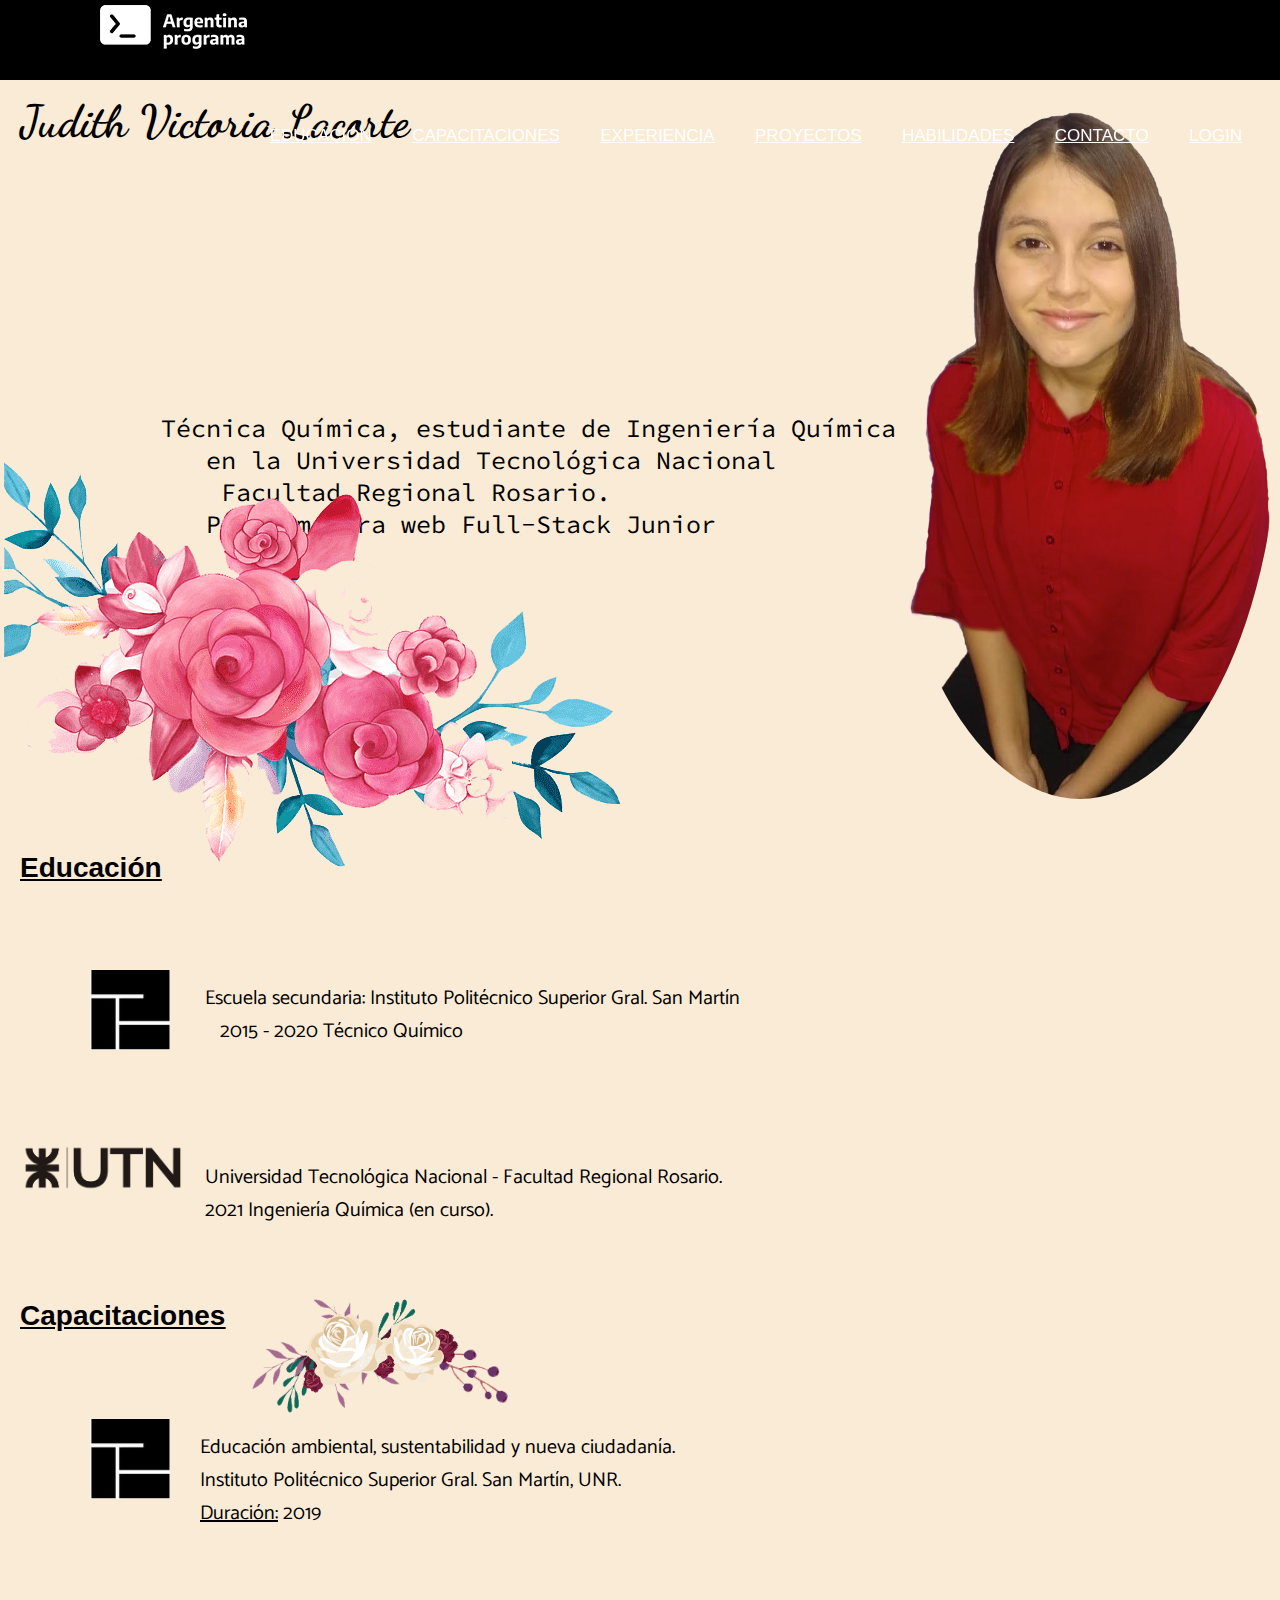
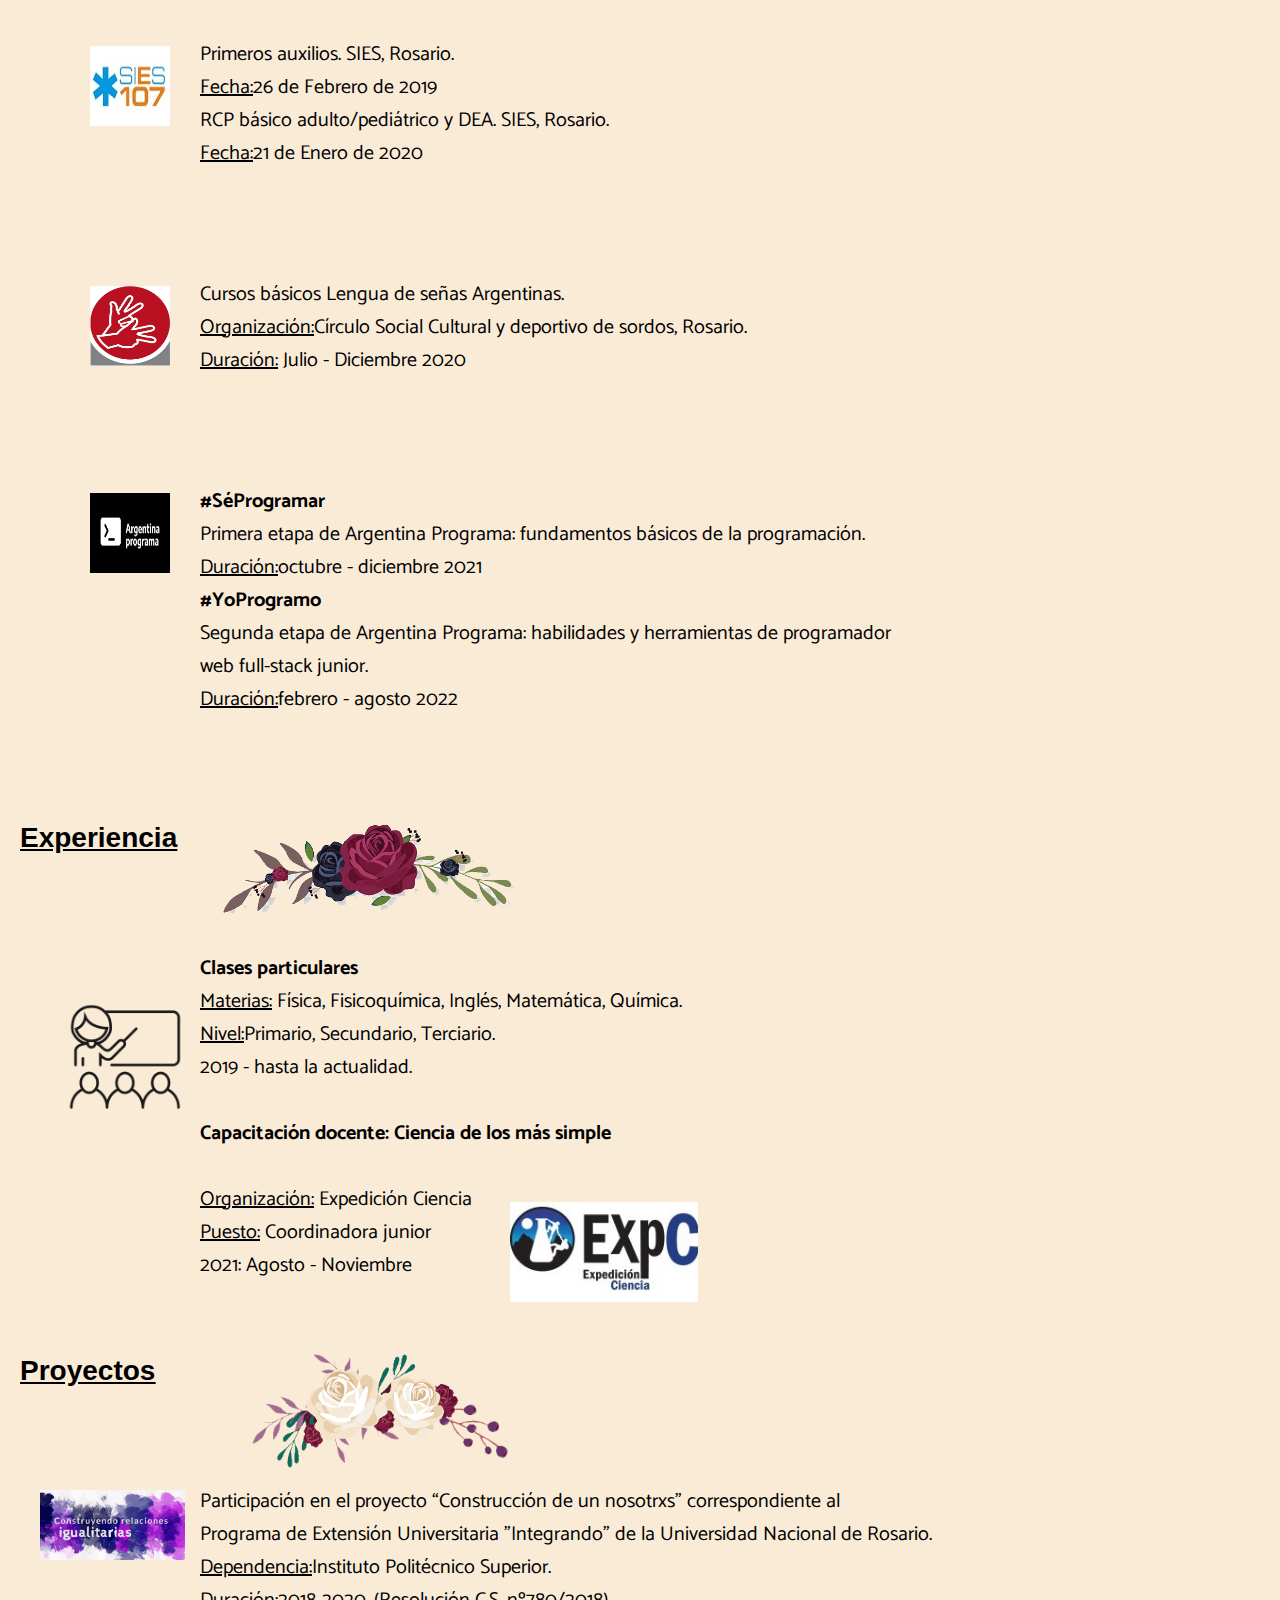
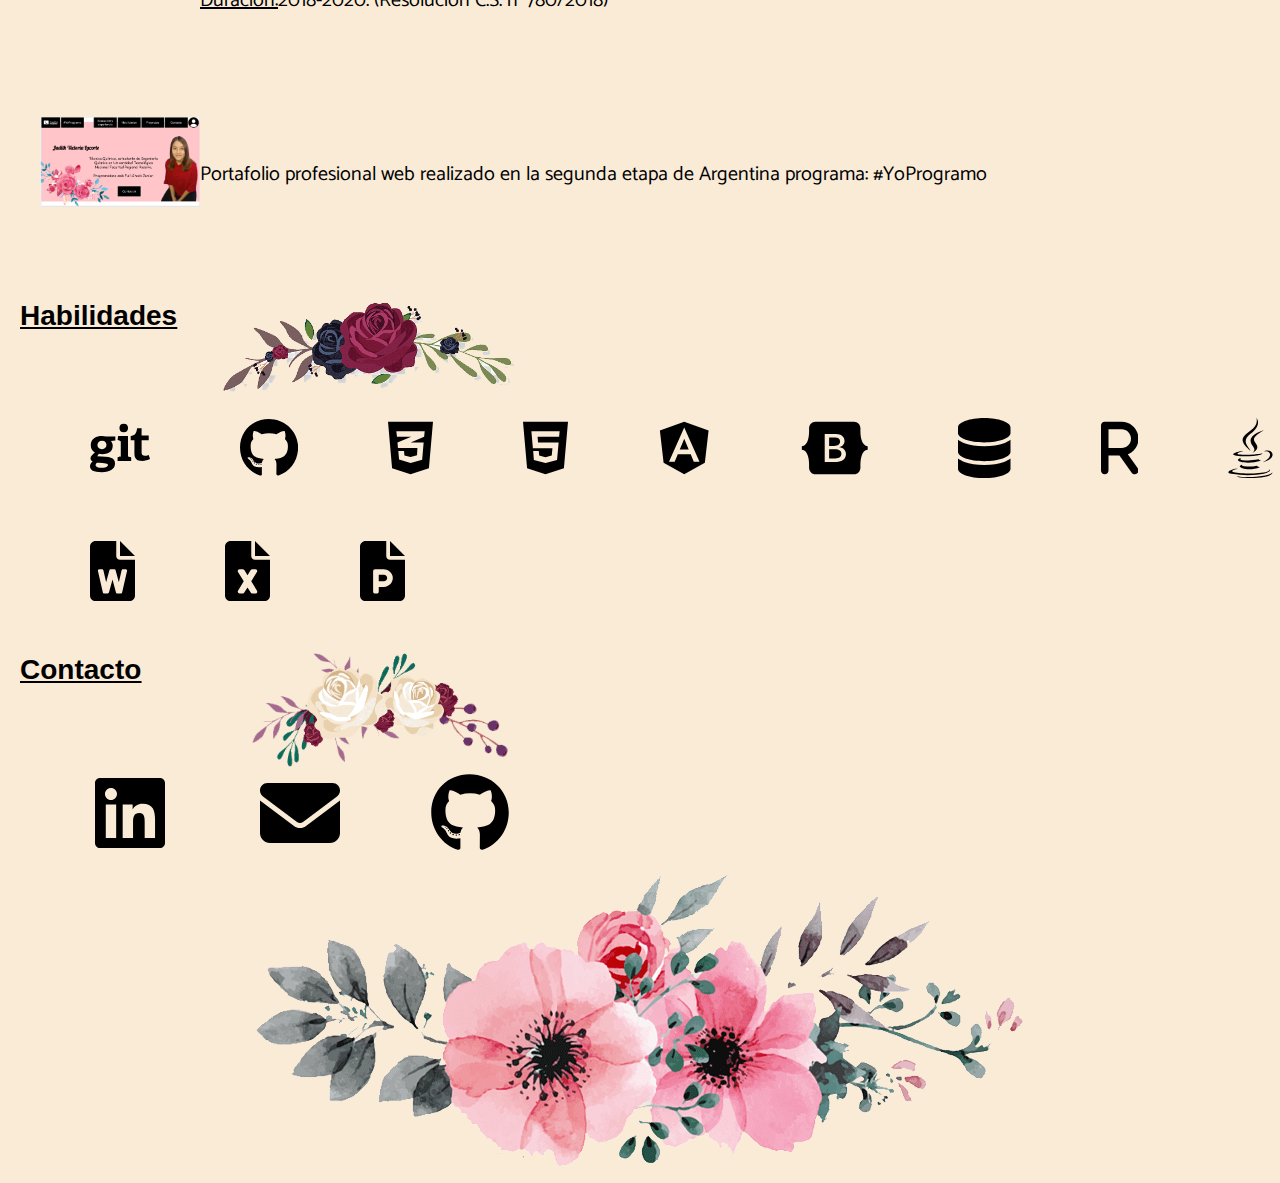
<file: index.html>
<!DOCTYPE html>
<html lang="en">
<head>
    <meta charset="UTF-8">
    <meta name="viewport" content="width-devise-width, initial-scale=1.0">
    <title>Judith V. Lacorte</title>
    <link rel="preconnect" href="https://fonts.googleapis.com">
<link rel="preconnect" href="https://fonts.gstatic.com" crossorigin>
<link href="https://fonts.googleapis.com/css2?family=Catamaran:wght@100&family=Dancing+Script:wght@700&family=Source+Code+Pro:ital@1&display=swap" rel="stylesheet">
    <link rel="stylesheet" href="./estilos.css" />
    <link rel="icon" type="image/x-icon" href="./imagenes/favicon.ico">
    <link href="https://cdnjs.cloudflare.com/ajax/libs/font-awesome/5.13.0/css/all.min.css" rel="stylesheet">
</head>

<body>

 <header>
  <nav>
    <input type="checkbox" id="check">
    <label for="check" class="checkbtn">
      <i class="fas fa-bars"></i>
    </label>
    <label class="logo"><img src="./imagenes/argP-logo.png"class="logo_argprog"></label>
    <ul>
     
      <li><a class="itemnav" href="#educacion">Educación</a></li>
      <li><a class="itemnav" href="#capacitaciones">Capacitaciones</a></li>
      <li><a class="itemnav" href="#experiencia">Experiencia</a></li>
      <li><a class="itemnav" href="#proyectos">Proyectos</a></li>
      <li><a class="itemnav" href="#habilidades">Habilidades</a></li>
      <li><a class="itemnav" href="#contacto">Contacto</a></li>
      <li><a class="itemnav" href="#">Login</a></li>
    </ul>
  </nav>
    </header>
 
  

   <div class=" main"></div>
   
     <h1 class="nombre">Judith Victoria Lacorte</h1>
     <img   src="./imagenes/judith.png" class="foto" alt="">
    
   <p class="info_general">Técnica Química, estudiante de Ingeniería Química
   en la Universidad Tecnológica Nacional
    Facultad Regional Rosario. 
   Programadora web Full-Stack Junior</p>

   <div class="flor">
   <img   src="./imagenes/flor1.png"alt="">
   </div>
  

  
  

  <div class="main"id="educacion"><h2 class="subtitulo"> Educación</h2></div>
  
  <a href=""><img src="./imagenes/poli.png" class="logos_cuad" alt=""></a>
  <p class="info"> Escuela secundaria: Instituto Politécnico Superior Gral. San Martín
    2015 - 2020 Técnico Químico</p><br>
    
    <a href=""><img src="./imagenes/logo-utn.png" class="logos_rec" alt=""></a>
    <p class="info"> Universidad Tecnológica Nacional - Facultad Regional Rosario.
 2021 Ingeniería Química (en curso).
</p>
<img   src="./imagenes/flor 2.png" class="flor2" alt="">
    
<div class="main"id="capacitaciones"><h2 class="subtitulo"> Capacitaciones</h2></div>
    <a href=""><img src="./imagenes/poli.png" class="logos_cuad" alt=""></a>
    <p class="info">Educación ambiental, sustentabilidad y nueva ciudadanía. 
Instituto Politécnico Superior Gral. San Martín, UNR. 
<span class="text_subrayado">Duración:</span> 2019
    </p>
     
      <a href=""><img src="./imagenes/sies.jpg" class="logos_cuad" alt=""></a>
      <p class="info">Primeros auxilios. SIES, Rosario. 
<span class="text_subrayado">Fecha:</span>26 de Febrero de 2019
RCP básico adulto/pediátrico y DEA. SIES, Rosario. 
<span class="text_subrayado">Fecha:</span>21 de Enero de 2020    
      </p>
      <a href=""><img src="./imagenes/señas.jpg" class="logos_cuad" alt=""></a>
      <p class="info">Cursos básicos Lengua de señas Argentinas. 
<span class="text_subrayado">Organización:</span>Círculo Social Cultural y deportivo de sordos, Rosario.
<span class="text_subrayado">Duración:</span> Julio - Diciembre 2020  
      </p>
      <a href=""><img src="./imagenes/argprog.jpg" class="logos_cuad" alt=""></a>
      <p class="info"><span class="negrita">#SéProgramar </span>
Primera etapa de Argentina Programa: fundamentos básicos de la programación. 
<span class="text_subrayado">Duración:</span>octubre - diciembre 2021
<span class="negrita">#YoProgramo</span>
Segunda etapa de Argentina Programa: habilidades y herramientas de programador 
web full-stack junior. 
<span class="text_subrayado">Duración:</span>febrero - agosto 2022
      </p>

      <img   src="./imagenes/flor6.png" class="flor6" alt="">
<div class="main"id="experiencia"><h2 class="subtitulo"> Experiencia</h2></div>
<a href=""><img src="./imagenes/docencia.png" class="logos_cuad_gran" alt=""></a>
<p class="info"><span class="negrita">Clases particulares</span>
<span class="text_subrayado">Materias:</span> Física, Fisicoquímica, Inglés, Matemática, Química.
<span class="text_subrayado">Nivel:</span>Primario, Secundario, Terciario.
2019 - hasta la actualidad.

<span class="negrita">Capacitación docente: Ciencia de los más simple
    </span>
<span class="text_subrayado">Organización:</span> Expedición Ciencia
<span class="text_subrayado">Puesto:</span> Coordinadora junior
2021: Agosto - Noviembre </p>
<a href=""><img src="./imagenes/expc.jfif" class=" logos_mov"  alt=""></a>

<img   src="./imagenes/flor 2.png" class="flor2" alt="">
<div class="main"id="proyectos"><h2 class="subtitulo"> Proyectos</h2></div>
<a href=""><img src="./imagenes/construyendo.png" class="logos_rec2"alt=""> </a>
<p class="info">Participación en el proyecto “Construcción de un nosotrxs” correspondiente al 
Programa de Extensión Universitaria "Integrando" de la Universidad Nacional de Rosario. 
<span class="text_subrayado">Dependencia:</span>Instituto Politécnico Superior. 
<span class="text_subrayado">Duración:</span>2018-2020. (Resolución C.S. nº780/2018)
</p>
<a href=""><img src="./imagenes/porta.png" class="logos_rec3"alt=""> </a>
<p class="info">
      
Portafolio profesional web realizado en la segunda etapa de Argentina programa: #YoProgramo</p><br><br>



<img   src="./imagenes/flor6.png" class="flor6" alt="">
<div class="main"id="habilidades"><h2 class="subtitulo"> Habilidades</h2></div>
<div class="flex-container">
  <svg class="iconos_hab" xmlns="http://www.w3.org/2000/svg" viewBox="0 0 512 512"><!--! Font Awesome Pro 6.1.1 by @fontawesome - https://fontawesome.com License - https://fontawesome.com/license (Commercial License) Copyright 2022 Fonticons, Inc. --><path d="M216.29 158.39H137C97 147.9 6.51 150.63 6.51 233.18c0 30.09 15 51.23 35 61-25.1 23-37 33.85-37 49.21 0 11 4.47 21.14 17.89 26.81C8.13 383.61 0 393.35 0 411.65c0 32.11 28.05 50.82 101.63 50.82 70.75 0 111.79-26.42 111.79-73.18 0-58.66-45.16-56.5-151.63-63l13.43-21.55c27.27 7.58 118.7 10 118.7-67.89 0-18.7-7.73-31.71-15-41.07l37.41-2.84zm-63.42 241.9c0 32.06-104.89 32.1-104.89 2.43 0-8.14 5.27-15 10.57-21.54 77.71 5.3 94.32 3.37 94.32 19.11zm-50.81-134.58c-52.8 0-50.46-71.16 1.2-71.16 49.54 0 50.82 71.16-1.2 71.16zm133.3 100.51v-32.1c26.75-3.66 27.24-2 27.24-11V203.61c0-8.5-2.05-7.38-27.24-16.26l4.47-32.92H324v168.71c0 6.51.4 7.32 6.51 8.14l20.73 2.84v32.1zm52.45-244.31c-23.17 0-36.59-13.43-36.59-36.61s13.42-35.77 36.59-35.77c23.58 0 37 12.62 37 35.77s-13.42 36.61-37 36.61zM512 350.46c-17.49 8.53-43.1 16.26-66.28 16.26-48.38 0-66.67-19.5-66.67-65.46V194.75c0-5.42 1.05-4.06-31.71-4.06V154.5c35.78-4.07 50-22 54.47-66.27h38.63c0 65.83-1.34 61.81 3.26 61.81H501v40.65h-60.56v97.15c0 6.92-4.92 51.41 60.57 26.84z"/></svg>
  <svg class="iconos_hab" xmlns="http://www.w3.org/2000/svg" viewBox="0 0 496 512"><!--! Font Awesome Pro 6.1.1 by @fontawesome - https://fontawesome.com License - https://fontawesome.com/license (Commercial License) Copyright 2022 Fonticons, Inc. --><path d="M165.9 397.4c0 2-2.3 3.6-5.2 3.6-3.3.3-5.6-1.3-5.6-3.6 0-2 2.3-3.6 5.2-3.6 3-.3 5.6 1.3 5.6 3.6zm-31.1-4.5c-.7 2 1.3 4.3 4.3 4.9 2.6 1 5.6 0 6.2-2s-1.3-4.3-4.3-5.2c-2.6-.7-5.5.3-6.2 2.3zm44.2-1.7c-2.9.7-4.9 2.6-4.6 4.9.3 2 2.9 3.3 5.9 2.6 2.9-.7 4.9-2.6 4.6-4.6-.3-1.9-3-3.2-5.9-2.9zM244.8 8C106.1 8 0 113.3 0 252c0 110.9 69.8 205.8 169.5 239.2 12.8 2.3 17.3-5.6 17.3-12.1 0-6.2-.3-40.4-.3-61.4 0 0-70 15-84.7-29.8 0 0-11.4-29.1-27.8-36.6 0 0-22.9-15.7 1.6-15.4 0 0 24.9 2 38.6 25.8 21.9 38.6 58.6 27.5 72.9 20.9 2.3-16 8.8-27.1 16-33.7-55.9-6.2-112.3-14.3-112.3-110.5 0-27.5 7.6-41.3 23.6-58.9-2.6-6.5-11.1-33.3 2.6-67.9 20.9-6.5 69 27 69 27 20-5.6 41.5-8.5 62.8-8.5s42.8 2.9 62.8 8.5c0 0 48.1-33.6 69-27 13.7 34.7 5.2 61.4 2.6 67.9 16 17.7 25.8 31.5 25.8 58.9 0 96.5-58.9 104.2-114.8 110.5 9.2 7.9 17 22.9 17 46.4 0 33.7-.3 75.4-.3 83.6 0 6.5 4.6 14.4 17.3 12.1C428.2 457.8 496 362.9 496 252 496 113.3 383.5 8 244.8 8zM97.2 352.9c-1.3 1-1 3.3.7 5.2 1.6 1.6 3.9 2.3 5.2 1 1.3-1 1-3.3-.7-5.2-1.6-1.6-3.9-2.3-5.2-1zm-10.8-8.1c-.7 1.3.3 2.9 2.3 3.9 1.6 1 3.6.7 4.3-.7.7-1.3-.3-2.9-2.3-3.9-2-.6-3.6-.3-4.3.7zm32.4 35.6c-1.6 1.3-1 4.3 1.3 6.2 2.3 2.3 5.2 2.6 6.5 1 1.3-1.3.7-4.3-1.3-6.2-2.2-2.3-5.2-2.6-6.5-1zm-11.4-14.7c-1.6 1-1.6 3.6 0 5.9 1.6 2.3 4.3 3.3 5.6 2.3 1.6-1.3 1.6-3.9 0-6.2-1.4-2.3-4-3.3-5.6-2z"/></svg>
  <svg class="iconos_hab" xmlns="http://www.w3.org/2000/svg" viewBox="0 0 384 512"><!--! Font Awesome Pro 6.1.1 by @fontawesome - https://fontawesome.com License - https://fontawesome.com/license (Commercial License) Copyright 2022 Fonticons, Inc. --><path d="M0 32l34.9 395.8L192 480l157.1-52.2L384 32H0zm313.1 80l-4.8 47.3L193 208.6l-.3.1h111.5l-12.8 146.6-98.2 28.7-98.8-29.2-6.4-73.9h48.9l3.2 38.3 52.6 13.3 54.7-15.4 3.7-61.6-166.3-.5v-.1l-.2.1-3.6-46.3L193.1 162l6.5-2.7H76.7L70.9 112h242.2z"/></svg>
  <svg class="iconos_hab" xmlns="http://www.w3.org/2000/svg" viewBox="0 0 384 512"><!--! Font Awesome Pro 6.1.1 by @fontawesome - https://fontawesome.com License - https://fontawesome.com/license (Commercial License) Copyright 2022 Fonticons, Inc. --><path d="M0 32l34.9 395.8L191.5 480l157.6-52.2L384 32H0zm308.2 127.9H124.4l4.1 49.4h175.6l-13.6 148.4-97.9 27v.3h-1.1l-98.7-27.3-6-75.8h47.7L138 320l53.5 14.5 53.7-14.5 6-62.2H84.3L71.5 112.2h241.1l-4.4 47.7z"/></svg>
  <svg class="iconos_hab"xmlns="http://www.w3.org/2000/svg" viewBox="0 0 448 512"><!--! Font Awesome Pro 6.1.1 by @fontawesome - https://fontawesome.com License - https://fontawesome.com/license (Commercial License) Copyright 2022 Fonticons, Inc. --><path d="M185.7 268.1h76.2l-38.1-91.6-38.1 91.6zM223.8 32L16 106.4l31.8 275.7 176 97.9 176-97.9 31.8-275.7zM354 373.8h-48.6l-26.2-65.4H168.6l-26.2 65.4H93.7L223.8 81.5z"/></svg>
  <svg class="iconos_hab"xmlns="http://www.w3.org/2000/svg" viewBox="0 0 576 512"><!--! Font Awesome Pro 6.1.1 by @fontawesome - https://fontawesome.com License - https://fontawesome.com/license (Commercial License) Copyright 2022 Fonticons, Inc. --><path d="M333.5,201.4c0-22.1-15.6-34.3-43-34.3h-50.4v71.2h42.5C315.4,238.2,333.5,225,333.5,201.4z M517,188.6 c-9.5-30.9-10.9-68.8-9.8-98.1c1.1-30.5-22.7-58.5-54.7-58.5H123.7c-32.1,0-55.8,28.1-54.7,58.5c1,29.3-0.3,67.2-9.8,98.1 c-9.6,31-25.7,50.6-52.2,53.1v28.5c26.4,2.5,42.6,22.1,52.2,53.1c9.5,30.9,10.9,68.8,9.8,98.1c-1.1,30.5,22.7,58.5,54.7,58.5h328.7 c32.1,0,55.8-28.1,54.7-58.5c-1-29.3,0.3-67.2,9.8-98.1c9.6-31,25.7-50.6,52.1-53.1v-28.5C542.7,239.2,526.5,219.6,517,188.6z M300.2,375.1h-97.9V136.8h97.4c43.3,0,71.7,23.4,71.7,59.4c0,25.3-19.1,47.9-43.5,51.8v1.3c33.2,3.6,55.5,26.6,55.5,58.3 C383.4,349.7,352.1,375.1,300.2,375.1z M290.2,266.4h-50.1v78.4h52.3c34.2,0,52.3-13.7,52.3-39.5 C344.7,279.6,326.1,266.4,290.2,266.4z"/></svg>
  <svg class="iconos_hab"xmlns="http://www.w3.org/2000/svg" viewBox="0 0 448 512"><!--! Font Awesome Pro 6.1.1 by @fontawesome - https://fontawesome.com License - https://fontawesome.com/license (Commercial License) Copyright 2022 Fonticons, Inc. --><path d="M448 80V128C448 172.2 347.7 208 224 208C100.3 208 0 172.2 0 128V80C0 35.82 100.3 0 224 0C347.7 0 448 35.82 448 80zM393.2 214.7C413.1 207.3 433.1 197.8 448 186.1V288C448 332.2 347.7 368 224 368C100.3 368 0 332.2 0 288V186.1C14.93 197.8 34.02 207.3 54.85 214.7C99.66 230.7 159.5 240 224 240C288.5 240 348.3 230.7 393.2 214.7V214.7zM54.85 374.7C99.66 390.7 159.5 400 224 400C288.5 400 348.3 390.7 393.2 374.7C413.1 367.3 433.1 357.8 448 346.1V432C448 476.2 347.7 512 224 512C100.3 512 0 476.2 0 432V346.1C14.93 357.8 34.02 367.3 54.85 374.7z"/></svg>
  <svg class="iconos_hab"xmlns="http://www.w3.org/2000/svg" viewBox="0 0 320 512"><!--! Font Awesome Pro 6.1.1 by @fontawesome - https://fontawesome.com License - https://fontawesome.com/license (Commercial License) Copyright 2022 Fonticons, Inc. --><path d="M228.7 309.7C282 288.6 320 236.8 320 176c0-79.41-64.59-144-144-144H32c-17.67 0-32 14.33-32 32v384c0 17.67 14.33 32 32 32s32-14.33 32-32v-128h93.43l104.5 146.6c6.25 8.75 16.09 13.42 26.09 13.42c6.422 0 12.91-1.922 18.55-5.938c14.39-10.27 17.73-30.25 7.484-44.64L228.7 309.7zM64 96.01h112c44.11 0 80 35.89 80 80s-35.89 79.1-80 79.1H64V96.01z"/></svg>
  <svg class="iconos_hab"xmlns="http://www.w3.org/2000/svg" viewBox="0 0 384 512"><!--! Font Awesome Pro 6.1.1 by @fontawesome - https://fontawesome.com License - https://fontawesome.com/license (Commercial License) Copyright 2022 Fonticons, Inc. --><path d="M277.74 312.9c9.8-6.7 23.4-12.5 23.4-12.5s-38.7 7-77.2 10.2c-47.1 3.9-97.7 4.7-123.1 1.3-60.1-8 33-30.1 33-30.1s-36.1-2.4-80.6 19c-52.5 25.4 130 37 224.5 12.1zm-85.4-32.1c-19-42.7-83.1-80.2 0-145.8C296 53.2 242.84 0 242.84 0c21.5 84.5-75.6 110.1-110.7 162.6-23.9 35.9 11.7 74.4 60.2 118.2zm114.6-176.2c.1 0-175.2 43.8-91.5 140.2 24.7 28.4-6.5 54-6.5 54s62.7-32.4 33.9-72.9c-26.9-37.8-47.5-56.6 64.1-121.3zm-6.1 270.5a12.19 12.19 0 0 1-2 2.6c128.3-33.7 81.1-118.9 19.8-97.3a17.33 17.33 0 0 0-8.2 6.3 70.45 70.45 0 0 1 11-3c31-6.5 75.5 41.5-20.6 91.4zM348 437.4s14.5 11.9-15.9 21.2c-57.9 17.5-240.8 22.8-291.6.7-18.3-7.9 16-19 26.8-21.3 11.2-2.4 17.7-2 17.7-2-20.3-14.3-131.3 28.1-56.4 40.2C232.84 509.4 401 461.3 348 437.4zM124.44 396c-78.7 22 47.9 67.4 148.1 24.5a185.89 185.89 0 0 1-28.2-13.8c-44.7 8.5-65.4 9.1-106 4.5-33.5-3.8-13.9-15.2-13.9-15.2zm179.8 97.2c-78.7 14.8-175.8 13.1-233.3 3.6 0-.1 11.8 9.7 72.4 13.6 92.2 5.9 233.8-3.3 237.1-46.9 0 0-6.4 16.5-76.2 29.7zM260.64 353c-59.2 11.4-93.5 11.1-136.8 6.6-33.5-3.5-11.6-19.7-11.6-19.7-86.8 28.8 48.2 61.4 169.5 25.9a60.37 60.37 0 0 1-21.1-12.8z"/></svg>
  <svg class="iconos_hab"xmlns="http://www.w3.org/2000/svg" viewBox="0 0 384 512"><!--! Font Awesome Pro 6.1.1 by @fontawesome - https://fontawesome.com License - https://fontawesome.com/license (Commercial License) Copyright 2022 Fonticons, Inc. --><path d="M224 128L224 0H48C21.49 0 0 21.49 0 48v416C0 490.5 21.49 512 48 512h288c26.51 0 48-21.49 48-48V160h-127.1C238.3 160 224 145.7 224 128zM281.5 240h23.37c7.717 0 13.43 7.18 11.69 14.7l-42.46 184C272.9 444.1 268 448 262.5 448h-29.26c-5.426 0-10.18-3.641-11.59-8.883L192 329.1l-29.61 109.1C160.1 444.4 156.2 448 150.8 448H121.5c-5.588 0-10.44-3.859-11.69-9.305l-42.46-184C65.66 247.2 71.37 240 79.08 240h23.37c5.588 0 10.44 3.859 11.69 9.301L137.8 352L165.6 248.9C167 243.6 171.8 240 177.2 240h29.61c5.426 0 10.18 3.641 11.59 8.883L246.2 352l23.7-102.7C271.1 243.9 275.1 240 281.5 240zM256 0v128h128L256 0z"/></svg>
  <svg class="iconos_hab"xmlns="http://www.w3.org/2000/svg" viewBox="0 0 384 512"><!--! Font Awesome Pro 6.1.1 by @fontawesome - https://fontawesome.com License - https://fontawesome.com/license (Commercial License) Copyright 2022 Fonticons, Inc. --><path d="M224 128L224 0H48C21.49 0 0 21.49 0 48v416C0 490.5 21.49 512 48 512h288c26.51 0 48-21.49 48-48V160h-127.1C238.3 160 224 145.7 224 128zM272.1 264.4L224 344l48.99 79.61C279.6 434.3 271.9 448 259.4 448h-26.43c-5.557 0-10.71-2.883-13.63-7.617L192 396l-27.31 44.38C161.8 445.1 156.6 448 151.1 448H124.6c-12.52 0-20.19-13.73-13.63-24.39L160 344L111 264.4C104.4 253.7 112.1 240 124.6 240h26.43c5.557 0 10.71 2.883 13.63 7.613L192 292l27.31-44.39C222.2 242.9 227.4 240 232.9 240h26.43C271.9 240 279.6 253.7 272.1 264.4zM256 0v128h128L256 0z"/></svg>
  <svg class="iconos_hab"xmlns="http://www.w3.org/2000/svg" viewBox="0 0 384 512"><!--! Font Awesome Pro 6.1.1 by @fontawesome - https://fontawesome.com License - https://fontawesome.com/license (Commercial License) Copyright 2022 Fonticons, Inc. --><path d="M256 0v128h128L256 0zM224 128L224 0H48C21.49 0 0 21.49 0 48v416C0 490.5 21.49 512 48 512h288c26.51 0 48-21.49 48-48V160h-127.1C238.3 160 224 145.7 224 128zM279.6 308.1C284.2 353.5 248.5 392 204 392H160v40C160 440.8 152.8 448 144 448H128c-8.836 0-16-7.164-16-16V256c0-8.836 7.164-16 16-16h71.51C239.3 240 275.6 268.5 279.6 308.1zM160 344h44c15.44 0 28-12.56 28-28S219.4 288 204 288H160V344z"/></svg>
</div>

<img   src="./imagenes/flor 2.png" class="flor2" alt="">
<div class="main"id="contacto"><h2 class="subtitulo"> Contacto</h2></div>

<a href=""><svg class="logos_cuad" xmlns="http://www.w3.org/2000/svg" viewBox="0 0 448 512"><!--! Font Awesome Pro 6.1.1 by @fontawesome - https://fontawesome.com License - https://fontawesome.com/license (Commercial License) Copyright 2022 Fonticons, Inc. --><path d="M416 32H31.9C14.3 32 0 46.5 0 64.3v383.4C0 465.5 14.3 480 31.9 480H416c17.6 0 32-14.5 32-32.3V64.3c0-17.8-14.4-32.3-32-32.3zM135.4 416H69V202.2h66.5V416zm-33.2-243c-21.3 0-38.5-17.3-38.5-38.5S80.9 96 102.2 96c21.2 0 38.5 17.3 38.5 38.5 0 21.3-17.2 38.5-38.5 38.5zm282.1 243h-66.4V312c0-24.8-.5-56.7-34.5-56.7-34.6 0-39.9 27-39.9 54.9V416h-66.4V202.2h63.7v29.2h.9c8.9-16.8 30.6-34.5 62.9-34.5 67.2 0 79.7 44.3 79.7 101.9V416z"/></svg></a>
<a href="mailto:judithlacorte13@gmail.com"> <svg class="logos_cuad"xmlns="http://www.w3.org/2000/svg" viewBox="0 0 512 512"><!--! Font Awesome Pro 6.1.1 by @fontawesome - https://fontawesome.com License - https://fontawesome.com/license (Commercial License) Copyright 2022 Fonticons, Inc. --><path d="M464 64C490.5 64 512 85.49 512 112C512 127.1 504.9 141.3 492.8 150.4L275.2 313.6C263.8 322.1 248.2 322.1 236.8 313.6L19.2 150.4C7.113 141.3 0 127.1 0 112C0 85.49 21.49 64 48 64H464zM217.6 339.2C240.4 356.3 271.6 356.3 294.4 339.2L512 176V384C512 419.3 483.3 448 448 448H64C28.65 448 0 419.3 0 384V176L217.6 339.2z"/></svg></a>
<a href="https://github.com/judith-lacorte"target="_blank"><svg class="logos_cuad" xmlns="http://www.w3.org/2000/svg" viewBox="0 0 496 512"><!--! Font Awesome Pro 6.1.1 by @fontawesome - https://fontawesome.com License - https://fontawesome.com/license (Commercial License) Copyright 2022 Fonticons, Inc. --><path d="M165.9 397.4c0 2-2.3 3.6-5.2 3.6-3.3.3-5.6-1.3-5.6-3.6 0-2 2.3-3.6 5.2-3.6 3-.3 5.6 1.3 5.6 3.6zm-31.1-4.5c-.7 2 1.3 4.3 4.3 4.9 2.6 1 5.6 0 6.2-2s-1.3-4.3-4.3-5.2c-2.6-.7-5.5.3-6.2 2.3zm44.2-1.7c-2.9.7-4.9 2.6-4.6 4.9.3 2 2.9 3.3 5.9 2.6 2.9-.7 4.9-2.6 4.6-4.6-.3-1.9-3-3.2-5.9-2.9zM244.8 8C106.1 8 0 113.3 0 252c0 110.9 69.8 205.8 169.5 239.2 12.8 2.3 17.3-5.6 17.3-12.1 0-6.2-.3-40.4-.3-61.4 0 0-70 15-84.7-29.8 0 0-11.4-29.1-27.8-36.6 0 0-22.9-15.7 1.6-15.4 0 0 24.9 2 38.6 25.8 21.9 38.6 58.6 27.5 72.9 20.9 2.3-16 8.8-27.1 16-33.7-55.9-6.2-112.3-14.3-112.3-110.5 0-27.5 7.6-41.3 23.6-58.9-2.6-6.5-11.1-33.3 2.6-67.9 20.9-6.5 69 27 69 27 20-5.6 41.5-8.5 62.8-8.5s42.8 2.9 62.8 8.5c0 0 48.1-33.6 69-27 13.7 34.7 5.2 61.4 2.6 67.9 16 17.7 25.8 31.5 25.8 58.9 0 96.5-58.9 104.2-114.8 110.5 9.2 7.9 17 22.9 17 46.4 0 33.7-.3 75.4-.3 83.6 0 6.5 4.6 14.4 17.3 12.1C428.2 457.8 496 362.9 496 252 496 113.3 383.5 8 244.8 8zM97.2 352.9c-1.3 1-1 3.3.7 5.2 1.6 1.6 3.9 2.3 5.2 1 1.3-1 1-3.3-.7-5.2-1.6-1.6-3.9-2.3-5.2-1zm-10.8-8.1c-.7 1.3.3 2.9 2.3 3.9 1.6 1 3.6.7 4.3-.7.7-1.3-.3-2.9-2.3-3.9-2-.6-3.6-.3-4.3.7zm32.4 35.6c-1.6 1.3-1 4.3 1.3 6.2 2.3 2.3 5.2 2.6 6.5 1 1.3-1.3.7-4.3-1.3-6.2-2.2-2.3-5.2-2.6-6.5-1zm-11.4-14.7c-1.6 1-1.6 3.6 0 5.9 1.6 2.3 4.3 3.3 5.6 2.3 1.6-1.3 1.6-3.9 0-6.2-1.4-2.3-4-3.3-5.6-2z"/></svg> </a>


<div class="imgFinal">
<img src="./imagenes/flor4.png" alt=""> 
</div>
</body>
</html>
</file>
<file: estilos.css>
html {
  scroll-padding-top: 70px; /* height of sticky header */
}
.main{
    display: flex;
    flex-direction: column;
    text-decoration: underline;
    width: 100%;
}

.recuadro{
    border: 2px solid black;
}
body{
    background-color: antiquewhite;
    margin:0 auto;
    font-family:'Gill Sans', 'Gill Sans MT', Calibri, 'Trebuchet MS', sans-serif;
  }
  
.nombre{
margin-left: 20px;
margin-top: 95px;
font-family: 'Dancing Script';
font-size: 45px;
font-weight: 700;
  }
.info_general{
    white-space: pre-wrap;
    position: absolute;
top: 43%;
right:30%;
font-size: 25px;
font-family: 'Source Code Pro';
}
h2{
  text-align: center;
}
.subtitulo{
  margin-top: 53px;
    font-size: 28px;
    text-decoration: underline;
    text-align: left;
    margin-left: 20px;
}
 .info{
    white-space: pre-wrap;  
    position: relative;
    margin-left: 200px;
    margin-top: 75px;
    font-size: 20px;
    font-family: 'Catamaran';
    
 }
.negrita{
    font-weight: 700;
}
.text_subrayado{
    text-decoration: underline;
}

.foto{
  float:right;
    margin-top: -180px;
    width: 400px;
    height: 800px;
  
    display: flex;
    flex-direction: row-reverse;
    flex-wrap: nowrap;
    align-content: flex-end;
    justify-content: flex-end;
    align-items: center;
    border-radius: 55%;
}
.logos_cuad{
    float:left;
    margin-left: 90px;
    width:80px;
    height: 80px;
    margin-top: 63px;
}
.logos_rec{
    float:left;
    margin-left: 20px;
    height: 50px;
    margin-top: 57px;
    position:relative;
}
.logos_rec2{
    float:left;
    margin-left: 40px;
    height: 70px;
    margin-top: 80px;
}.logos_rec3{
    float:left;
    margin-left: 40px;
    height: 90px;
    margin-top: 80px;
}

.logos_cuad_gran{
    float:left;
    margin-left: 65px;
    width:120px;
    height: 120px;
    margin-top: 120px;
}
.logos_mov{
    float:left;
    margin-left: 510px;
   margin-top: -100px;
    height: 100px;
}
.logo_argprog{
   margin-right:35px;
}
.flor{
 
    float: left;
    top: 50%;
    position: absolute;
     margin-right: auto;  
}
.flor2{
  margin-top: 50px;
    height: 120px;

    margin-left: 250px;
    position: absolute;
}
.flor6{
margin-top: 50px;
  height: 100px;

  margin-left: 220px;
  position: absolute;
}
.arreglo_flor6{
  position: absolute;

}
.iconos_hab{

    margin-left: 90px;
    height: 60px;
    margin-top: 63px;
}
.flex-container {
    display: flex;
    flex-wrap: wrap;
    justify-content: flex-start;
  }
.imgFinal{
    margin-top: 150px;
    display: flex;
justify-content: center;
}

  nav{
    background: black;
    height: 80px;
    width: 100%;
    position:fixed;
  
    
    z-index: 100;
  }
  label.logo{
    color: #fff;
    font-size: 35px;
    line-height: 80px;
    padding: 0 100px;
    font-weight: bold;
  }
  nav ul{
    float: right;
    margin-right: 20px;
  }
  
  nav ul li{
    display: inline-block;
    line-height: 80px;
    margin: 0 5px;
  }
  nav ul li a{
    color: #fff;
    font-size: 17px;
    padding: 7px 13px;
    border-radius: 3px;
    text-transform: uppercase;
  }
  .itemnav .active, .itemnav:hover{
    background: #fff;
    transition: .5s;
    color: #022f69;
  }
  .checkbtn{
    font-size: 30px;
    color: #fff;
    float: right;
    line-height: 80px;
    margin-right: 40px;
    cursor: pointer;
    display: none;
  }
  #check{
    display: none;
  }
  @media (max-width: 968px){
    label.logo{
      font-size: 30px;
      padding-left: 50px;
    }
    nav ul li a{
      font-size: 16px;
    }
  }
  @media (max-width: 875px){
    .checkbtn{
      display: block;
    }
    nav ul{
    position: fixed;
    width: 100%;
    height: 100vh;
    background: #27282c;
    top: 80px;
    left: -100%;
    text-align: center;
    transition: all .5s;
  }
  nav ul li{
    display: block;
    margin: 50px 0;
    line-height: 30px;
  }
  nav ul li a{
    font-size: 20px;
  }
  .itemnav:hover, .itemnav .active{
    background: none;
    color: #0082e6;
  }
  #check:checked ~ ul{
    left: 0;
  }
}
</file>
